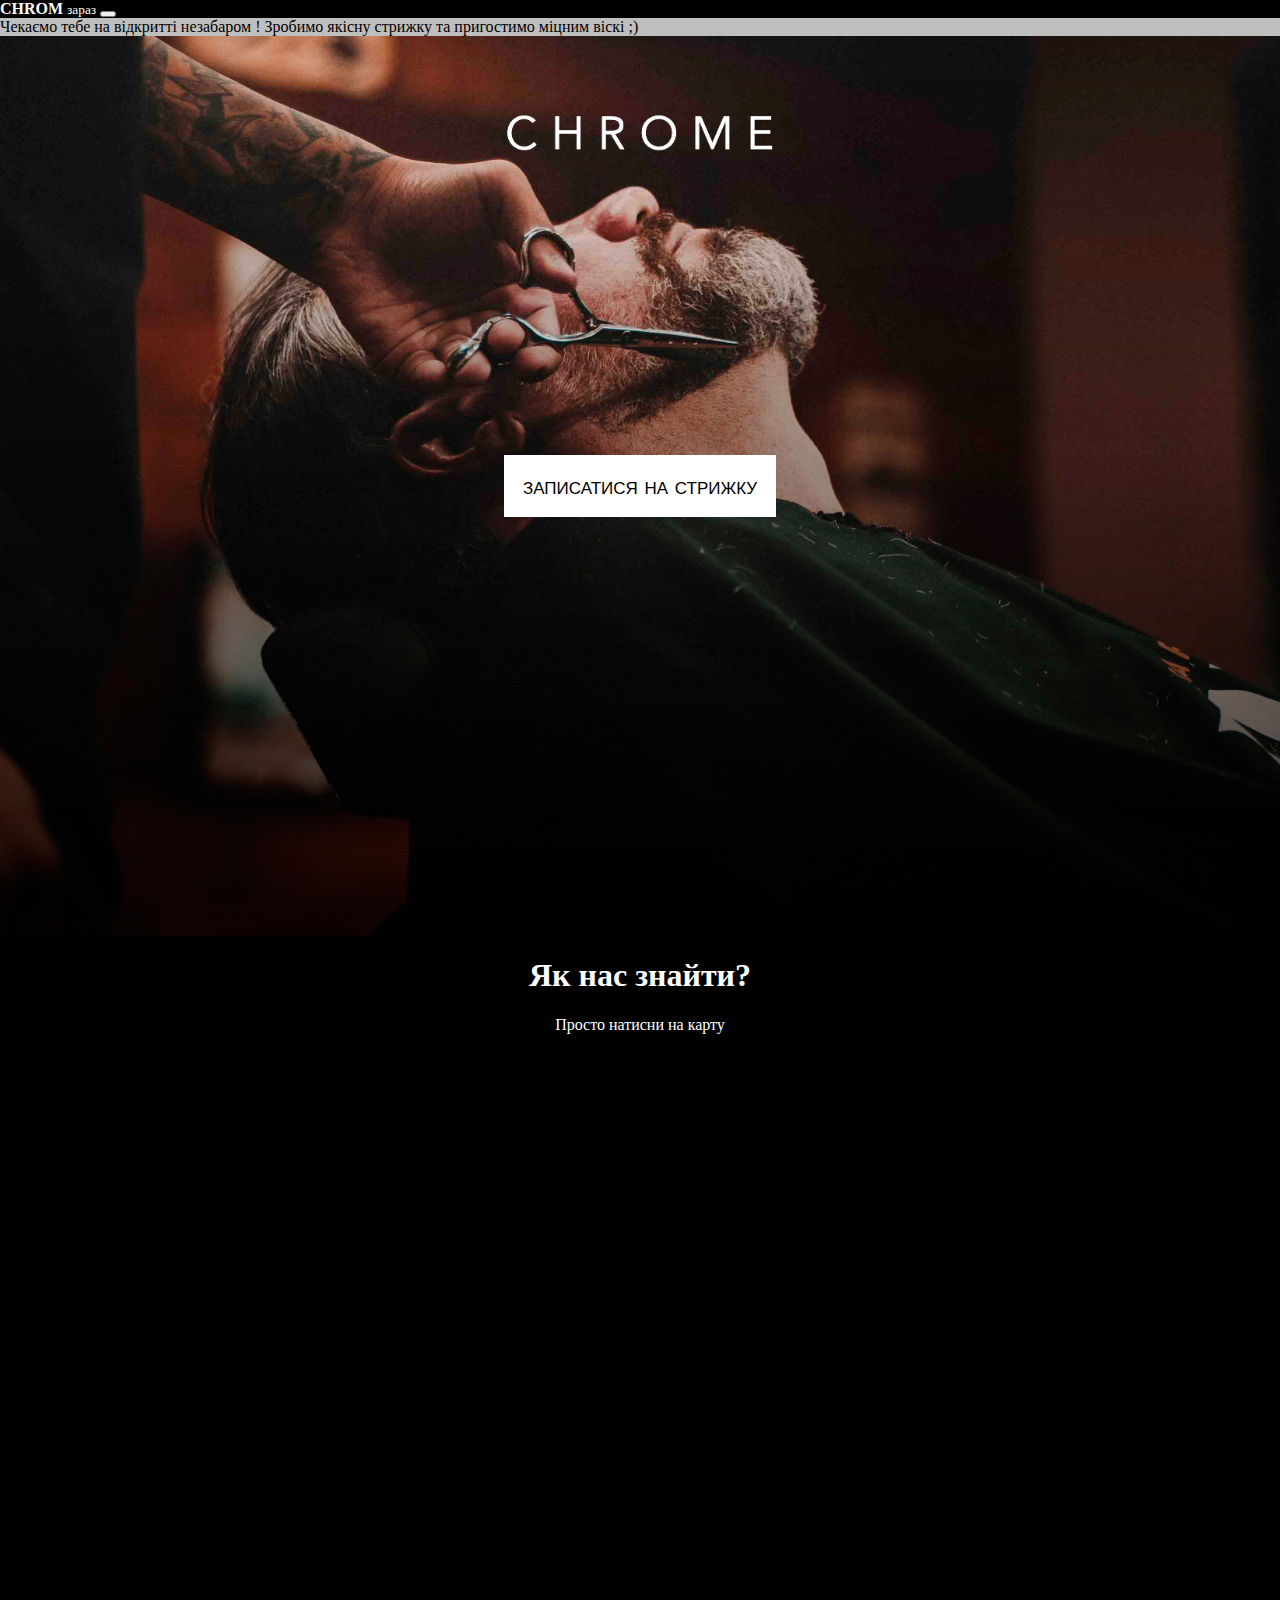
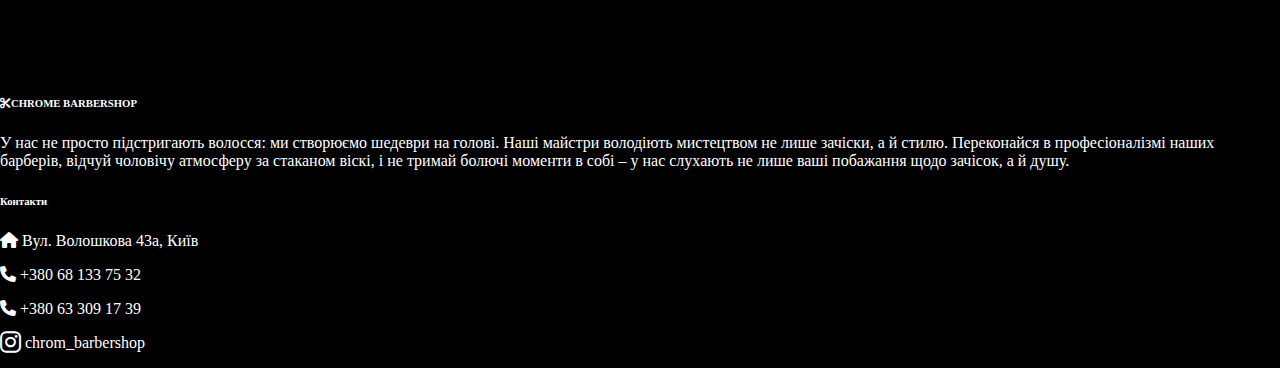
<file: index.html>
<!DOCTYPE html>
<html lang="en">
  <head>
    <meta charset="UTF-8" />
    <meta name="viewport" content="width=device-width, initial-scale=1.0" />
    <link
      href="https://cdn.jsdelivr.net/npm/bootstrap@5.3.1/dist/css/bootstrap.min.css"
      rel="stylesheet"
      integrity="sha384-4bw+/aepP/YC94hEpVNVgiZdgIC5+VKNBQNGCHeKRQN+PtmoHDEXuppvnDJzQIu9"
      crossorigin="anonymous"
    />
    <link
      rel="stylesheet"
      href="https://cdnjs.cloudflare.com/ajax/libs/font-awesome/6.0.0-beta3/css/all.min.css"
    />
    <link rel="stylesheet" href="./style.css" />
    <link rel="icon" href="./favikon.ico" type="image/x-icon" />
    <title>chrombarbershop</title>
    <!-- Meta Pixel Code -->
    <script>
    !function(f,b,e,v,n,t,s)
    {if(f.fbq)return;n=f.fbq=function(){n.callMethod?
    n.callMethod.apply(n,arguments):n.queue.push(arguments)};
    if(!f._fbq)f._fbq=n;n.push=n;n.loaded=!0;n.version='2.0';
    n.queue=[];t=b.createElement(e);t.async=!0;
    t.src=v;s=b.getElementsByTagName(e)[0];
    s.parentNode.insertBefore(t,s)}(window, document,'script',
    'https://connect.facebook.net/en_US/fbevents.js');
    fbq('init', '3609045036009194');
    fbq('track', 'PageView');
    </script>
    <noscript><img height="1" width="1" style="display:none"
    src="https://www.facebook.com/tr?id=3609045036009194&ev=PageView&noscript=1"
    /></noscript>
    <!-- End Meta Pixel Code -->
  </head>
  <body>
    <script
      src="https://cdn.jsdelivr.net/npm/@popperjs/core@2.11.8/dist/umd/popper.min.js"
      integrity="sha384-I7E8VVD/ismYTF4hNIPjVp/Zjvgyol6VFvRkX/vR+Vc4jQkC+hVqc2pM8ODewa9r"
      crossorigin="anonymous"
    ></script>
    <script
      src="https://cdn.jsdelivr.net/npm/bootstrap@5.3.1/dist/js/bootstrap.min.js"
      integrity="sha384-Rx+T1VzGupg4BHQYs2gCW9It+akI2MM/mndMCy36UVfodzcJcF0GGLxZIzObiEfa"
      crossorigin="anonymous"
    ></script>

    <div class="toast-container position-fixed center-0 end-0 p-3">
      <div
        id="liveToast"
        class="toast"
        role="alert"
        aria-live="assertive"
        aria-atomic="true"
      >
        <div class="toast-header">
          <strong class="me-auto">CHROM</strong>
          <small>зараз</small>
          <button
            type="button"
            class="btn-close"
            data-bs-dismiss="toast"
            aria-label="Close"
          ></button>
        </div>
        <div
          class="toast-body"
          style="color: black; background-color: rgb(191, 191, 191)"
        >
          Чекаємо тебе на відкритті незабаром ! Зробимо якісну стрижку та
          пригостимо міцним віскі ;)
        </div>
      </div>
    </div>

    <div class="image-container">
      <a
        href="https://b826044.alteg.io/company/775557/menu?o="
        style="text-decoration: none"
        class="order-btn"
        >записатися на стрижку</a
      >
    </div>

    <div class="text-container">
      <h1>Як нас знайти?</h1>
      <p>Просто натисни на карту</p>
      <br />
      <iframe
        src="https://www.google.com/maps/embed?pb=!1m18!1m12!1m3!1d2543.090230039579!2d30.3863374!3d50.402156000000005!2m3!1f0!2f0!3f0!3m2!1i1024!2i768!4f13.1!3m3!1m2!1s0x40d4cb47f49d8493%3A0x6c574bf5416e5417!2z0KXQoNCe0JwgQmFyYmVyc2hvcA!5e0!3m2!1suk!2sua!4v1695764496070!5m2!1suk!2sua"
        width="600"
        height="600"
        style="border: 0; border-radius: 5%; max-width: 100%"
        allowfullscreen=""
        loading="lazy"
        referrerpolicy="no-referrer-when-downgrade"
      ></iframe>
    </div>
    <footer class="text-center text-lg-start text-white text-muted">
      <section
        class="d-flex justify-content-center justify-content-lg-between p-4 border-bottom text-white"
      ></section>
      <section class="text-white">
        <div class="container text-center text-md-start mt-5">
          <div class="row mt-3">
            <div class="col-md-3 col-lg-6 col-xl-6 mx-auto mb-4">
              <h6 class="text-uppercase fw-bold mb-4">
                <i class="fa-solid fa-scissors me-3 text-secondary"></i>CHROME
                BARBERSHOP
              </h6>
              <p>
                У нас не просто підстригають волосся: ми створюємо шедеври на
                голові. Наші майстри володіють мистецтвом не лише зачіски, а й
                стилю. Переконайся в професіоналізмі наших барберів, відчуй
                чоловічу атмосферу за стаканом віскі, і не тримай болючі моменти
                в собі – у нас слухають не лише ваші побажання щодо зачісок, а й
                душу.
              </p>
            </div>
            <div class="col-md-4 col-lg-3 col-xl-3 mx-auto mb-md-0 mb-4">
              <h6 class="text-uppercase fw-bold mb-4">Контакти</h6>
              <p>
                <i class="fas fa-home me-3 text-secondary"></i>
                <a
                  href="https://goo.gl/maps/bSZV97H859ZBFAzY8"
                  style="text-decoration: none; color: inherit"
                  >Вул. Волошкова 43а, Київ</a
                >
              </p>
              <p>
                <i class="fas fa-phone me-3 text-secondary"></i>
                <a
                  href="tel:+380681337532"
                  style="text-decoration: none; color: inherit"
                  >+380 68 133 75 32</a
                >
              </p>
              <p>
                <i class="fas fa-phone me-3 text-secondary"></i>
                <a
                  href="tel:+380633091739"
                  style="text-decoration: none; color: inherit"
                  >+380 63 309 17 39</a
                >
              </p>
              <p>
                <i class="fa-brands fa-instagram fa-xl me-3 text-secondary"></i>
                <a
                  href="https://www.instagram.com/chrom_barbershop/?igshid=MzRlODBiNWFlZA%3D%3D"
                  style="text-decoration: none; color: inherit"
                >
                  chrom_barbershop
                </a>
              </p>
            </div>
          </div>
        </div>
      </section>
    </footer>

    <script>
      document.addEventListener('DOMContentLoaded', function () {
        const toastTrigger = document.getElementById('liveToastBtn')
        const toastLiveExample = document.getElementById('liveToast')

        if (toastTrigger) {
          const toastBootstrap = new bootstrap.Toast(toastLiveExample)
          toastTrigger.addEventListener('click', () => {
            toastBootstrap.show()
          })
        }
      })
    </script>
  </body>
</html>
</file>
<file: style.css>
body {
  padding: 0;
  margin: 0;
  background-color: black;
  color: white;
}

.image-container {
  height: 100vh;
  background-image: url('./img_main.png');
  background-size: cover;
  background-position: center;
  text-align: center;
  display: flex;
  align-items: center;
  justify-content: center;
}

.text-container {
  text-align: center;
}

.order-btn {
  background-color: white;
  color: black;
  padding: 0.8em;
  font: small-caps 24px/1 sans-serif;
  border: 0;
  text-decoration: none;
}
</file>
